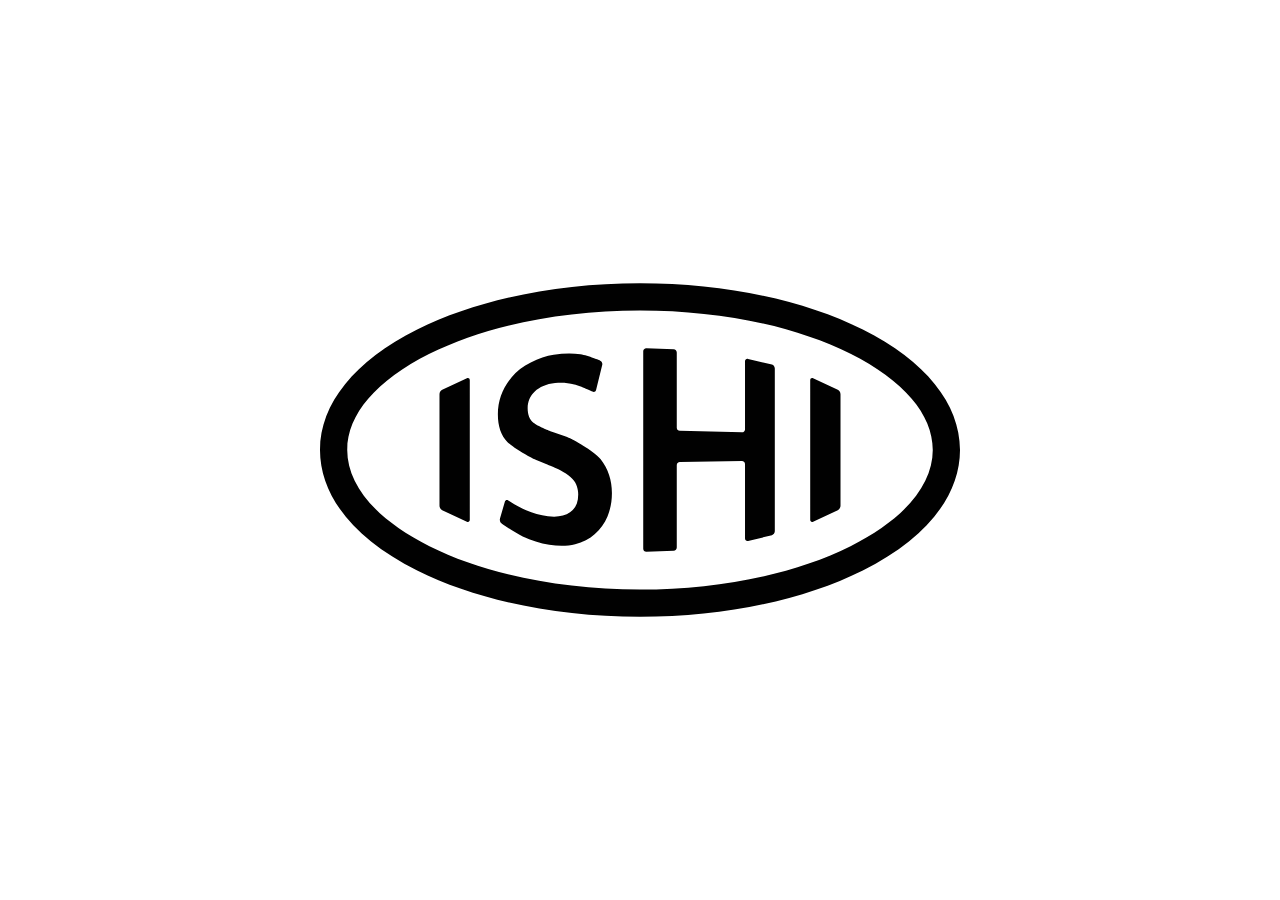
<file: index.html>
<!DOCTYPE html>
<!-- Diligitis, Integritas, Virtus -->

<html lang="en-US">

  <head>
    <title>Instrument Maker</title>
    <link rel="apple-touch-icon" sizes="57x57" href="/images/favicon/apple-icon-57x57.png">
    <link rel="apple-touch-icon" sizes="60x60" href="/images/favicon/apple-icon-60x60.png">
    <link rel="apple-touch-icon" sizes="72x72" href="/images/favicon/apple-icon-72x72.png">
    <link rel="apple-touch-icon" sizes="76x76" href="/images/favicon/apple-icon-76x76.png">
    <link rel="apple-touch-icon" sizes="114x114" href="/images/favicon/apple-icon-114x114.png">
    <link rel="apple-touch-icon" sizes="120x120" href="/images/favicon/apple-icon-120x120.png">
    <link rel="apple-touch-icon" sizes="144x144" href="/images/favicon/apple-icon-144x144.png">
    <link rel="apple-touch-icon" sizes="152x152" href="/images/favicon/apple-icon-152x152.png">
    <link rel="apple-touch-icon" sizes="180x180" href="/images/favicon/apple-icon-180x180.png">
    <link rel="icon" type="image/png" sizes="192x192"  href="/images/favicon/android-icon-192x192.png">
    <link rel="icon" type="image/png" sizes="32x32" href="/images/favicon/favicon-32x32.png">
    <link rel="icon" type="image/png" sizes="96x96" href="/images/favicon/favicon-96x96.png">
    <link rel="icon" type="image/png" sizes="16x16" href="/images/favicon/favicon-16x16.png">
    <link rel="manifest" href="/images/favicon/manifest.json">
    <meta name="msapplication-TileColor" content="#ffffff">
    <meta name="msapplication-TileImage" content="/images/favicon/ms-icon-144x144.png">
    <meta name="theme-color" content="#ffffff">
    <meta http-equiv="content-type" content="charset=utf-8" />
  </head>

  <style>

  body {
    background-color  : #fff;
  }

  img.logo {
    position  : absolute;
    margin    : auto;
    left      : 0; 
    right     : 0;
    top       : 0;
    bottom    : 0;
    height    : 50%;
    width     : 50%;
  }

  </style>

  <body>
    <img class="logo" src="/images/logo/black.svg" alt="ISHI" />
  </body>

</html>
</file>
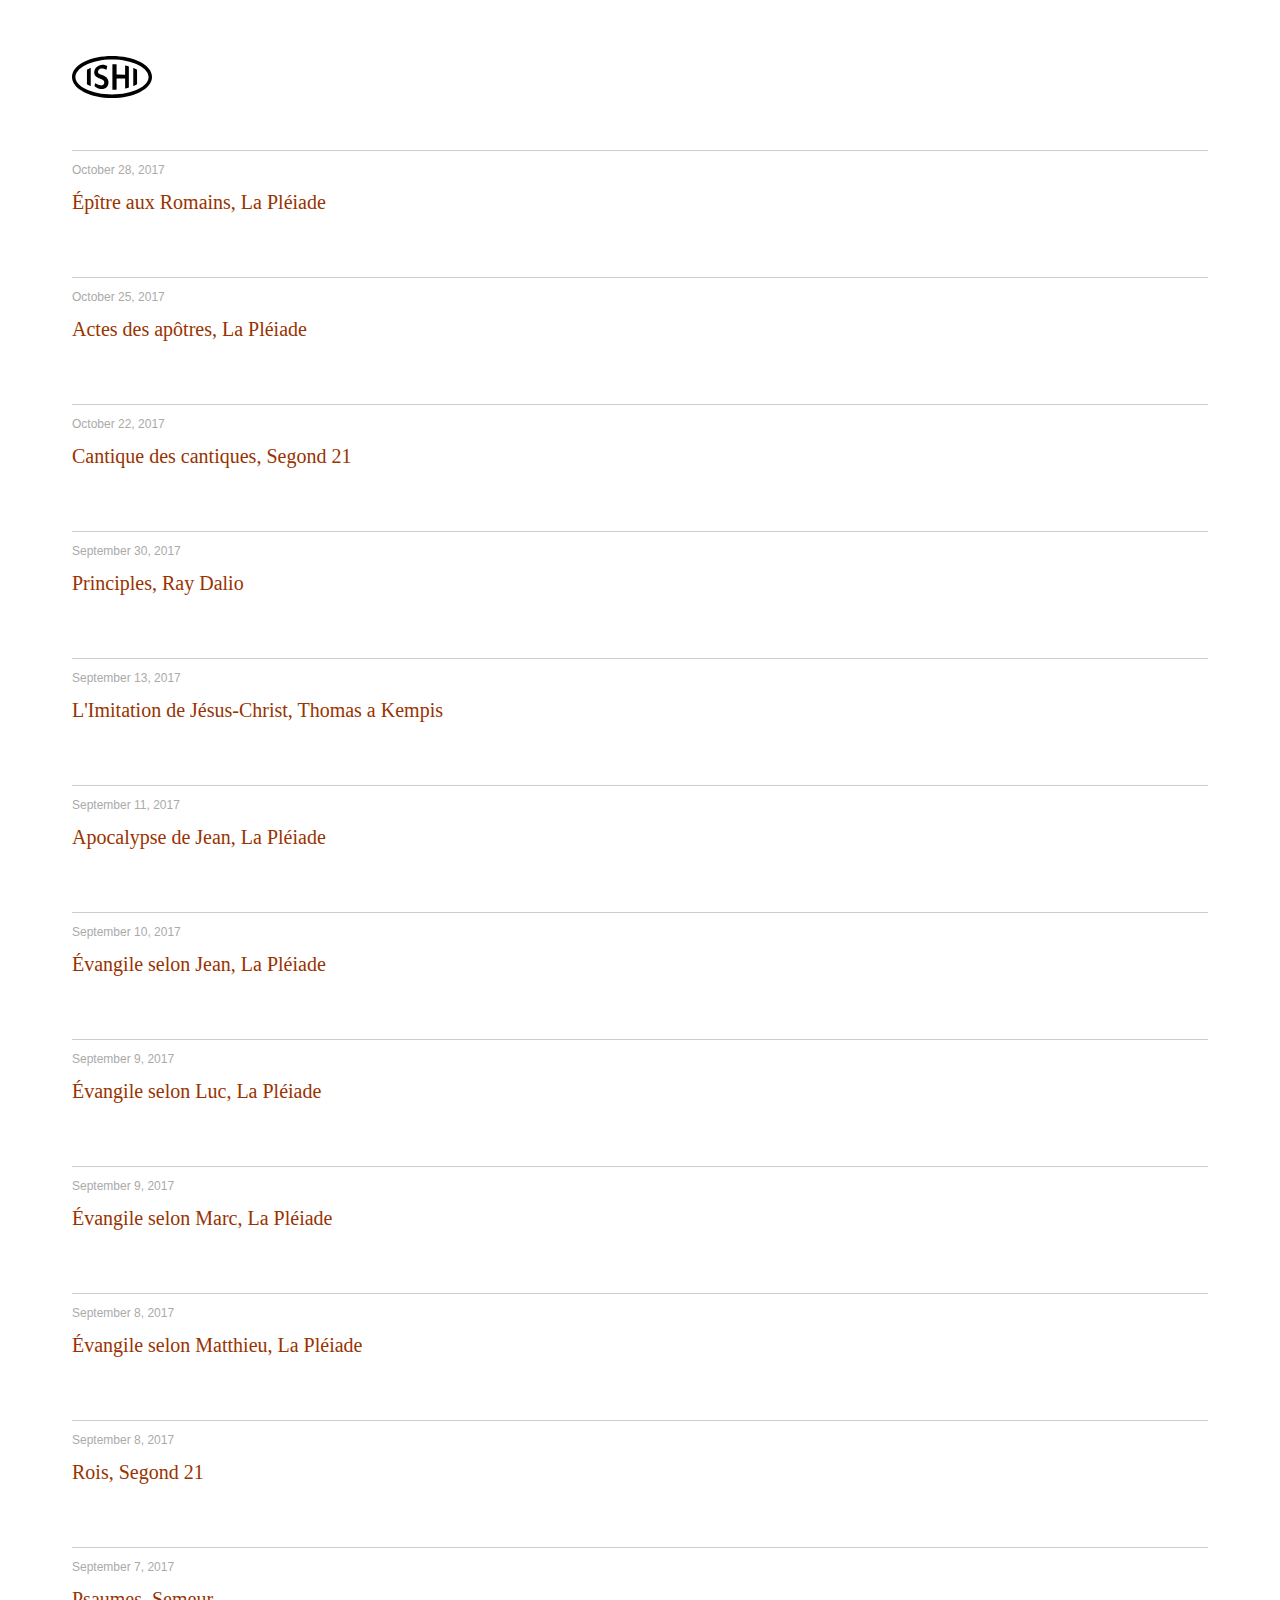
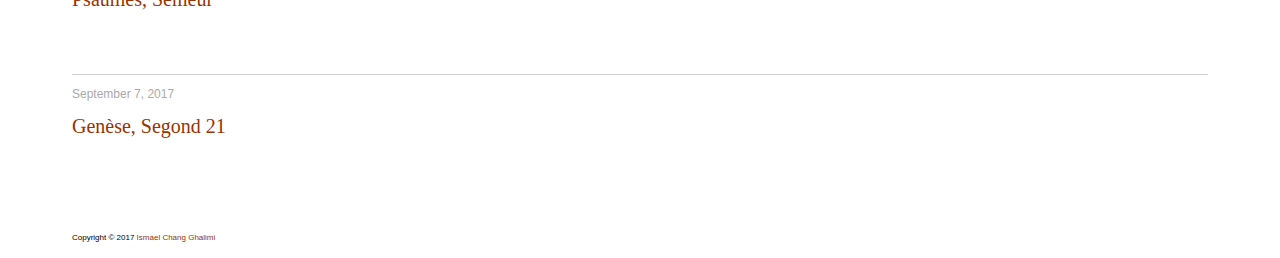
<file: books/index.html>
<!DOCTYPE html>

<html lang="en-US">

  <head>
    <title>Books</title>
    <link rel="stylesheet" type="text/css" href="/styles.css" media="screen" />
    <link href="https://fonts.googleapis.com/css?family=Ek+Mukta:200,300,400,500,600,700,800" rel="stylesheet">
    <link href="https://fonts.googleapis.com/css?family=Josefin+Sans:100,100i,300,300i,400,400i,600,600i,700,700i&amp;subset=latin-ext" rel="stylesheet">
    <link rel="apple-touch-icon" sizes="57x57" href="/images/favicon/apple-icon-57x57.png">
    <link rel="apple-touch-icon" sizes="60x60" href="/images/favicon/apple-icon-60x60.png">
    <link rel="apple-touch-icon" sizes="72x72" href="/images/favicon/apple-icon-72x72.png">
    <link rel="apple-touch-icon" sizes="76x76" href="/images/favicon/apple-icon-76x76.png">
    <link rel="apple-touch-icon" sizes="114x114" href="/images/favicon/apple-icon-114x114.png">
    <link rel="apple-touch-icon" sizes="120x120" href="/images/favicon/apple-icon-120x120.png">
    <link rel="apple-touch-icon" sizes="144x144" href="/images/favicon/apple-icon-144x144.png">
    <link rel="apple-touch-icon" sizes="152x152" href="/images/favicon/apple-icon-152x152.png">
    <link rel="apple-touch-icon" sizes="180x180" href="/images/favicon/apple-icon-180x180.png">
    <link rel="icon" type="image/png" sizes="192x192"  href="/images/favicon/android-icon-192x192.png">
    <link rel="icon" type="image/png" sizes="32x32" href="/images/favicon/favicon-32x32.png">
    <link rel="icon" type="image/png" sizes="96x96" href="/images/favicon/favicon-96x96.png">
    <link rel="icon" type="image/png" sizes="16x16" href="/images/favicon/favicon-16x16.png">
    <link rel="manifest" href="/images/favicon/manifest.json">
    <meta name="msapplication-TileColor" content="#ffffff">
    <meta name="msapplication-TileImage" content="/images/favicon/ms-icon-144x144.png">
    <meta name="theme-color" content="#ffffff">
    <meta http-equiv="content-type" content="charset=utf-8" />
  </head>

  <style>

  body {
    background-color  : #fff;
  }

  </style>

  <body>
    <div class="layout">
      <a href="/">
        <img class="logo" src="/images/logo/black.svg" alt="ISHI" />
      </a>
      <ul class="stream">
        <li>
          <div class="header">October 28, 2017</div>
          <div class="text"><a href="http://www.la-pleiade.fr/Catalogue/GALLIMARD/Bibliotheque-de-la-Pleiade/La-Bible">Épître aux Romains, La Pléiade</a></div>
        </li>
        <li>
          <div class="header">October 25, 2017</div>
          <div class="text"><a href="http://www.la-pleiade.fr/Catalogue/GALLIMARD/Bibliotheque-de-la-Pleiade/La-Bible">Actes des apôtres, La Pléiade</a></div>
        </li>
        <li>
          <div class="header">October 22, 2017</div>
          <div class="text"><a href="https://www.levangile.com/Bible-S21-22-1-1-complet-Contexte-oui.htm">Cantique des cantiques, Segond 21</a></div>
        </li>
        <li>
          <div class="header">September 30, 2017</div>
          <div class="text"><a href="https://www.principles.com/">Principles, Ray Dalio</a></div>
        </li>
        <li>
          <div class="header">September 13, 2017</div>
          <div class="text"><a href="https://fr.wikipedia.org/wiki/L%27Imitation_de_Jésus-Christ">L'Imitation de Jésus-Christ, Thomas a Kempis</a></div>
        </li>
        <li>
          <div class="header">September 11, 2017</div>
          <div class="text"><a href="http://www.la-pleiade.fr/Catalogue/GALLIMARD/Bibliotheque-de-la-Pleiade/La-Bible">Apocalypse de Jean, La Pléiade</a></div>
        </li>
        <li>
          <div class="header">September 10, 2017</div>
          <div class="text"><a href="http://www.la-pleiade.fr/Catalogue/GALLIMARD/Bibliotheque-de-la-Pleiade/La-Bible">Évangile selon Jean, La Pléiade</a></div>
        </li>
        <li>
          <div class="header">September 9, 2017</div>
          <div class="text"><a href="http://www.la-pleiade.fr/Catalogue/GALLIMARD/Bibliotheque-de-la-Pleiade/La-Bible">Évangile selon Luc, La Pléiade</a></div>
        </li>
        <li>
          <div class="header">September 9, 2017</div>
          <div class="text"><a href="http://www.la-pleiade.fr/Catalogue/GALLIMARD/Bibliotheque-de-la-Pleiade/La-Bible">Évangile selon Marc, La Pléiade</a></div>
        </li>
        <li>
          <div class="header">September 8, 2017</div>
          <div class="text"><a href="http://www.la-pleiade.fr/Catalogue/GALLIMARD/Bibliotheque-de-la-Pleiade/La-Bible">Évangile selon Matthieu, La Pléiade</a></div>
        </li>
        <li>
          <div class="header">September 8, 2017</div>
          <div class="text"><a href="https://www.levangile.com/Bible-S21-11-1-1-complet-Contexte-oui.htm">Rois, Segond 21</a></div>
        </li>
        <li>
          <div class="header">September 7, 2017</div>
          <div class="text"><a href="https://www.levangile.com/Bible-SEM-19-1-1-complet-Contexte-oui.htm">Psaumes, Semeur</a></div>
        </li>
        <li>
          <div class="header">September 7, 2017</div>
          <div class="text"><a href="https://www.levangile.com/Bible-S21-1-1-1-complet-Contexte-oui.htm">Genèse, Segond 21</a></div>
        </li>
      </ul>
      <div class="notice">Copyright © 2017 <a href="https://www.linkedin.com/in/ghalimi/">Ismael Chang Ghalimi</a></div>
    </div>
  </body>

</html>
</file>
<file: styles.css>
html {
  background-color  : #fff;
}

.layout {
  padding-left  : 4em;
  padding-right : 4em;
  padding-top   : 2em;
}

a {
  text-decoration : none;
  color           : #993300;
}

.logo {
  width           : 5em;
  padding-top     : 1em;
  padding-bottom  : 2em;
}

.rotring {
  font-size : 1.1em;
  position  : relative;
  top       : 0.15em;
}

.stock {
  width : 20em;
  padding-top     : 1em;
  padding-bottom  : 0.5em;
}

.stream {
 padding-left     : 0em;
}

.stream li {
 list-style-type  : none;
}

.stream .header {
  font-family     : Helvetica, sans-serif;
  font-weight     : 100;
  color           : #aaa;
  font-size       : 0.75em;
  padding-top     : 1em;
  border-top      : 1px solid #ccc;
}

.stream .text {
  font-family     : Georgia, Cambria, "Times New Roman", Times, serif;
  color           : #333;
  font-size       : 1.25em;
  line-height     : 1.5em;
  padding-top     : 0.5em;
  padding-bottom  : 3em;
}

.notice {
  font-family     : Helvetica, sans-serif;
  font-size       : 0.5em;
  padding-top     : 2em;
  padding-bottom  : 1em;
}
</file>
